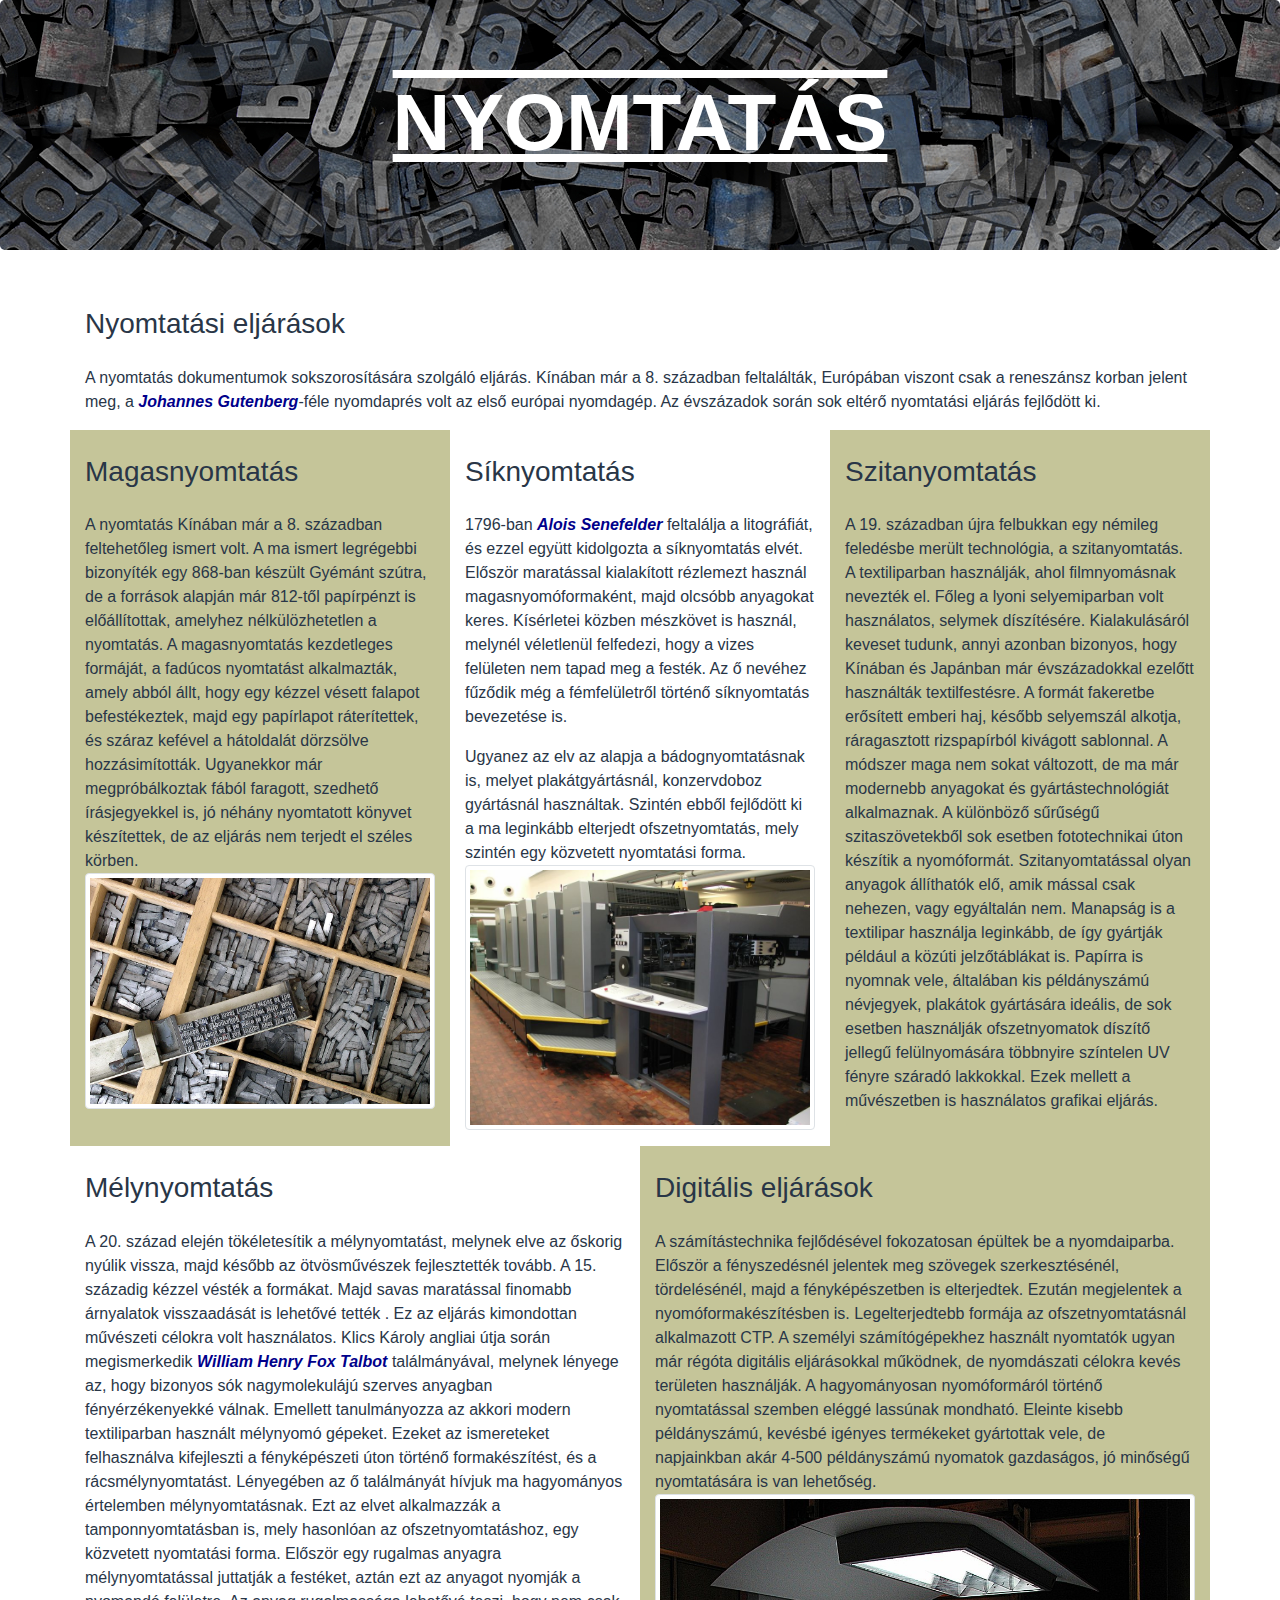
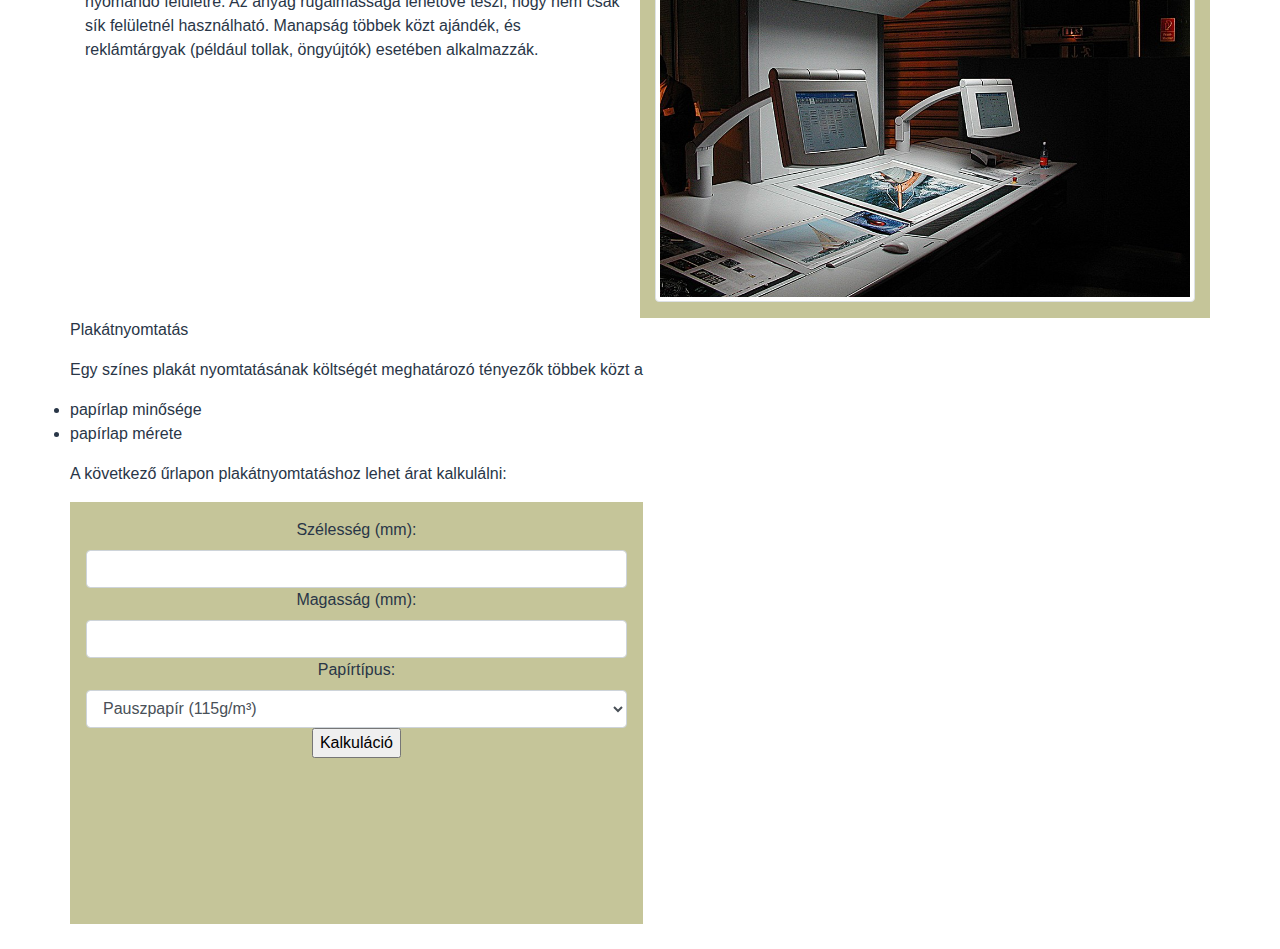
<file: index.html>
<!DOCTYPE html>
<html lang="hu">
<head>
  <meta charset="utf-8"><meta>
  <title>Forrásoldal</title>
  <meta>
  <meta name="viewport" content="width=device-width, initial-scale=1">
  <link rel="stylesheet" href="css/bootstrap.min.css">
  <link rel="stylesheet" href="nyomtatas.css">
  <script src="js/bootstrap.min.js"></script>
  <script src="nyomtatas.js"></script>
</head>
<body>

<div class="jumbotron bg-fej text-center">
  <h1>Nyomtatás</h1>
</div>
  
<div class="container">
  <div class="row">
    <div class="col-md-12">
      <h3>Nyomtatási eljárások</h3>
      <p>A nyomtatás dokumentumok sokszorosítására szolgáló eljárás. Kínában már a 8. században feltalálták, Európában viszont csak a reneszánsz korban jelent meg, a <a href="https://hu.wikipedia.org/wiki/Johannes_Gutenberg">Johannes Gutenberg</a>-féle nyomdaprés volt az első európai nyomdagép. Az évszázadok során sok eltérő nyomtatási eljárás fejlődött ki.</p>
    </div>
  </div>
  <div class="row">
    <div class="col-md-4 bg-torzs">
      <h3>Magasnyomtatás</h3>
      <p>A nyomtatás Kínában már a 8. században feltehetőleg ismert volt. 
        A ma ismert legrégebbi bizonyíték egy 868-ban készült Gyémánt szútra, de a források alapján már 812-től papírpénzt is előállítottak, amelyhez nélkülözhetetlen a nyomtatás. 
        A magasnyomtatás kezdetleges formáját, a fadúcos nyomtatást alkalmazták, amely abból állt, hogy egy kézzel vésett falapot befestékeztek, majd egy papírlapot ráterítettek, és száraz kefével a hátoldalát dörzsölve hozzásimították. 
        Ugyanekkor már megpróbálkoztak fából faragott, szedhető írásjegyekkel is, jó néhány nyomtatott könyvet készítettek, de az eljárás nem terjedt el széles körben. 
        <img class="img-thumbnail" src="kezi_szedes.jpg" alt="" title="Kézi szedés"></p> 
    </div>
    <div class="col-md-4">
      <h3>Síknyomtatás</h3>
      <p>1796-ban <a href=" https://hu.wikipedia.org/wiki/Alois_Senefelder">Alois Senefelder</a> feltalálja a litográfiát, és ezzel együtt kidolgozta a síknyomtatás elvét. Először maratással kialakított rézlemezt használ magasnyomóformaként, majd olcsóbb anyagokat keres. Kísérletei közben mészkövet is használ, melynél véletlenül felfedezi, hogy a vizes felületen nem tapad meg a festék. Az ő nevéhez fűződik még a fémfelületről történő síknyomtatás bevezetése is.</p>
      <p>Ugyanez az elv az alapja a bádognyomtatásnak is, melyet plakátgyártásnál, konzervdoboz gyártásnál használtak. 
        Szintén ebből fejlődött ki a ma leginkább elterjedt ofszetnyomtatás, mely szintén egy közvetett nyomtatási forma.
        <img class="img-thumbnail" src="ofszet_nyomogep.jpg" alt="" title="Ofszet nyomogep" > </p>
    </div>
    <div class="col-md-4 bg-torzs">
      <h3>Szitanyomtatás</h3>        
      <p>A 19. században újra felbukkan egy némileg feledésbe merült technológia, a szitanyomtatás. 
        A textiliparban használják, ahol filmnyomásnak nevezték el. Főleg a lyoni selyemiparban volt használatos, selymek díszítésére. 
        Kialakulásáról keveset tudunk, annyi azonban bizonyos, hogy Kínában és Japánban már évszázadokkal ezelőtt használták textilfestésre. 
        A formát fakeretbe erősített emberi haj, később selyemszál alkotja, ráragasztott rizspapírból kivágott sablonnal.
         A módszer maga nem sokat változott, de ma már modernebb anyagokat és gyártástechnológiát alkalmaznak. 
         A különböző sűrűségű szitaszövetekből sok esetben fototechnikai úton készítik a nyomóformát. 
         Szitanyomtatással olyan anyagok állíthatók elő, amik mással csak nehezen, vagy egyáltalán nem. 
         Manapság is a textilipar használja leginkább, de így gyártják például a közúti jelzőtáblákat is.
          Papírra is nyomnak vele, általában kis példányszámú névjegyek, plakátok gyártására ideális, de sok esetben használják ofszetnyomatok díszítő jellegű felülnyomására többnyire színtelen UV fényre száradó lakkokkal. 
          Ezek mellett a művészetben is használatos grafikai eljárás. </p>      
    </div>
   </div>
   <div class="row">
    <div class="col-md-6">
      <h3>Mélynyomtatás</h3>        
      <p>A 20. század elején tökéletesítik a mélynyomtatást, melynek elve az őskorig nyúlik vissza, majd később az ötvösművészek fejlesztették tovább.
         A 15. századig kézzel vésték a formákat. Majd savas maratással finomabb árnyalatok visszaadását is lehetővé tették
         . Ez az eljárás kimondottan művészeti célokra volt használatos. Klics Károly angliai útja során megismerkedik <a href="https://hu.wikipedia.org/wiki/William_Henry_Fox_Talbot">William Henry Fox Talbot</a> találmányával, melynek lényege az, hogy bizonyos sók nagymolekulájú szerves anyagban fényérzékenyekké válnak. Emellett tanulmányozza az akkori modern textiliparban használt mélynyomó gépeket. Ezeket az ismereteket felhasználva kifejleszti a fényképészeti úton történő formakészítést, és a rácsmélynyomtatást. Lényegében az ő találmányát hívjuk ma hagyományos értelemben mélynyomtatásnak. Ezt az elvet alkalmazzák a tamponnyomtatásban is, mely hasonlóan az ofszetnyomtatáshoz, egy közvetett nyomtatási forma. Először egy rugalmas anyagra mélynyomtatással juttatják a festéket, aztán ezt az anyagot nyomják a nyomandó felületre. Az anyag rugalmassága lehetővé teszi, hogy nem csak sík felületnél használható. Manapság többek közt ajándék, és reklámtárgyak (például tollak, öngyújtók) esetében alkalmazzák. </p>
    </div>
    <div class="col-md-6 bg-torzs">
      <h3>Digitális eljárások</h3>        
      <p>A számítástechnika fejlődésével fokozatosan épültek be a nyomdaiparba. Először a fényszedésnél jelentek meg szövegek szerkesztésénél, tördelésénél, majd a fényképészetben is elterjedtek. 
        Ezután megjelentek a nyomóformakészítésben is. Legelterjedtebb formája az ofszetnyomtatásnál alkalmazott CTP.
         A személyi számítógépekhez használt nyomtatók ugyan már régóta digitális eljárásokkal működnek, de nyomdászati célokra kevés területen használják. 
         A hagyományosan nyomóformáról történő nyomtatással szemben eléggé lassúnak mondható.
          Eleinte kisebb példányszámú, kevésbé igényes termékeket gyártottak vele, de napjainkban akár 4-500 példányszámú nyomatok gazdaságos, jó minőségű nyomtatására is van lehetőség. 
        <img class="img-thumbnail" src="nyomdagep_pultja.jpg" alt="" title="Nyomdagép pultja" ></p>
    </div>
    
<div>
  <p>Plakátnyomtatás</p>

  <p>Egy színes plakát nyomtatásának költségét meghatározó tényezők többek közt a 
    <li>papírlap minősége</li>
    <li>papírlap mérete</li></p>
  
  <p>A következő űrlapon plakátnyomtatáshoz lehet árat kalkulálni:</p>
  
  <form class="bg-torzs p-3 text-center">
    <label for="szelesseg">Szélesség (mm):</label>
    <input type="text" class="form-control" id="szelesseg" min="10" max="1000" />
    <label for="magassag">Magasság (mm):</label>
    <input type="text" class="form-control" id="magassag" min="10" max="1400" />
    <label for="ptip">Papírtípus:</label>
    <select class="form-control" id="papirtipus">
      <option value="38">Pauszpapír (115g/m³)</option>
      <option value="32">Matt, vastag, általános papír (120g/m³)</option>
      <option value="45">Matt, normál, fotópapír (180g/m³)</option>
      <option value="45">Fényes, normál, fotópapír (200g/m³)</option>
      <option value="45">Szatén, normál, fotópapír (190g/m³)</option>
      <option value="65">Művész, kreatív, kartonpapír (300g/m³)</option>
    </select>
    <input type="button" value="Kalkuláció" id="kalkulalGomb"  />
    <div id="valasz">
      <p>A kalkuláció alapja:</p>
      <ul>
        <li>területe: <span id="terulet"></span> dm<sup>2</sup></li>
        <li>papírköltség: <span id="papir"></span> Ft/dm<sup>2</sup></li>
      </ul>
      <h2><span id="koltseg">?</span> Ft</h2>
    </div>
  </form>

</div>

  </div>
</div>

</body>
</html>
</file>
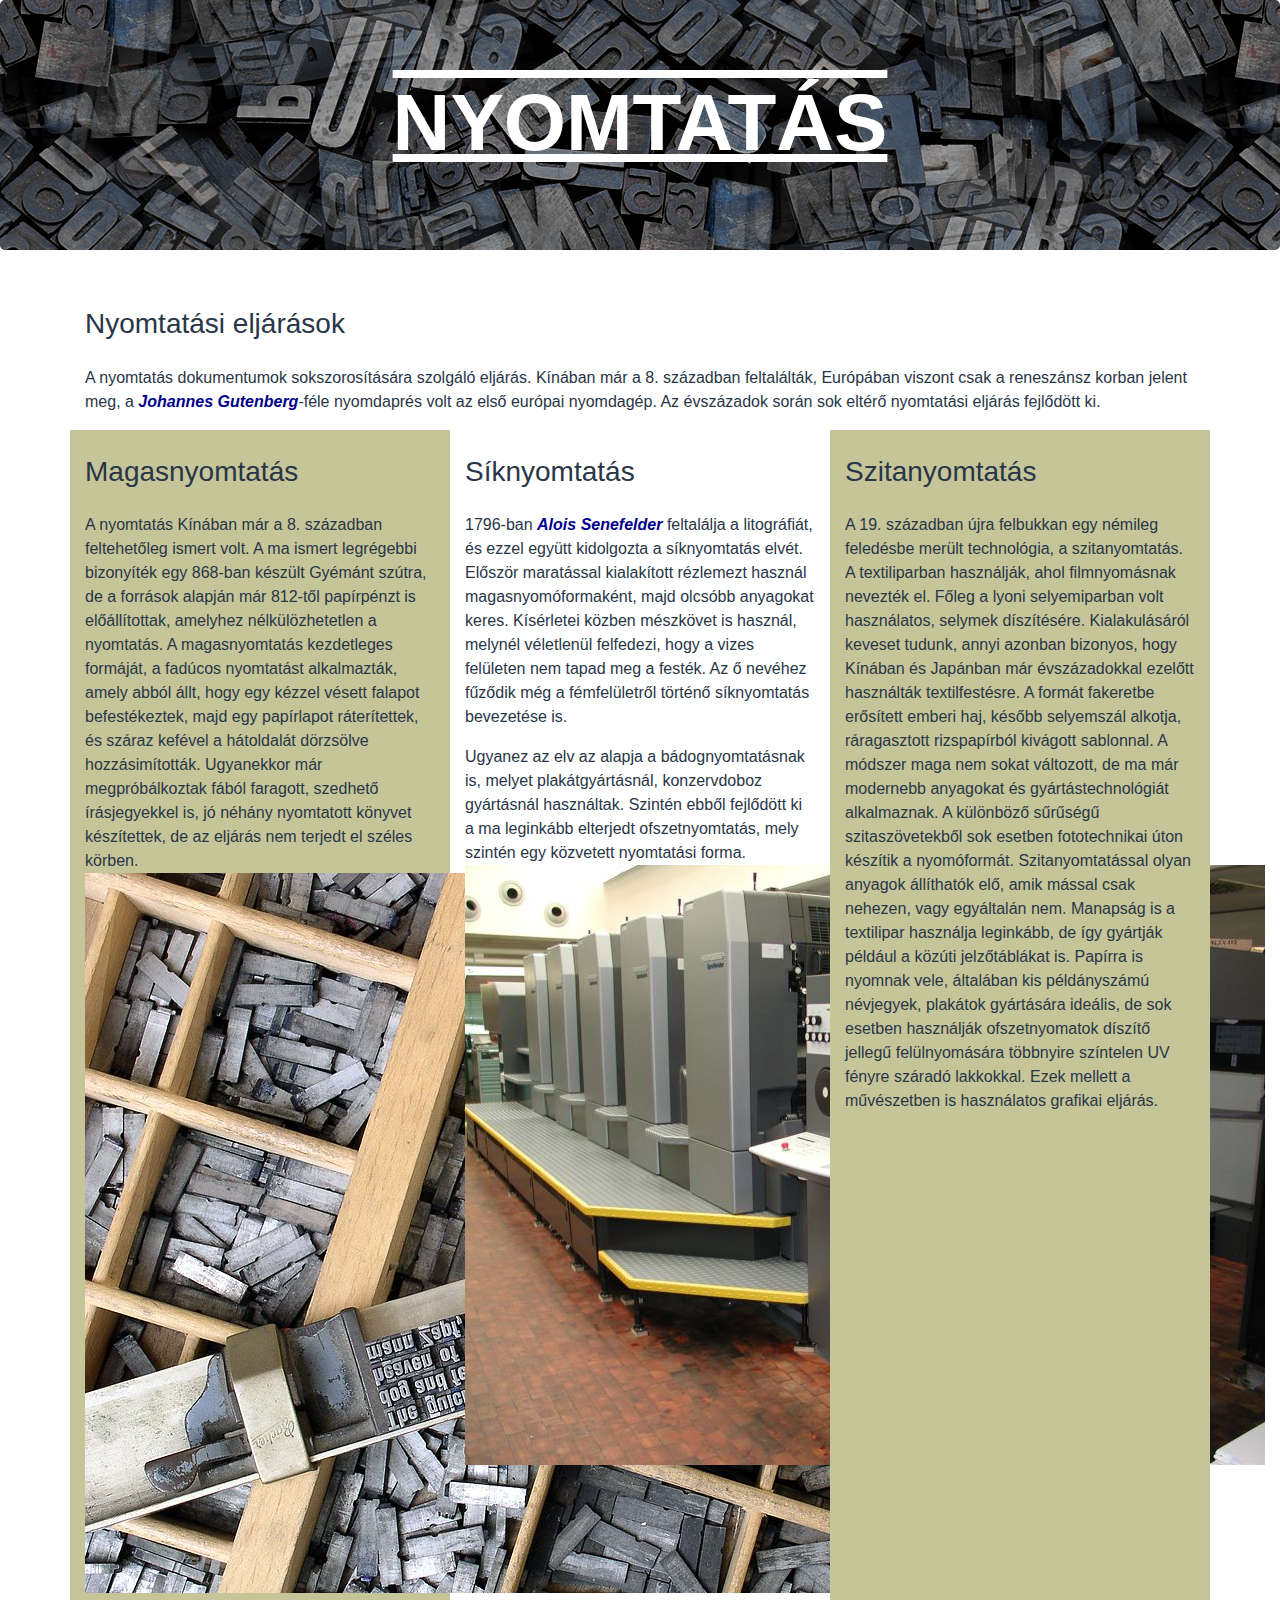
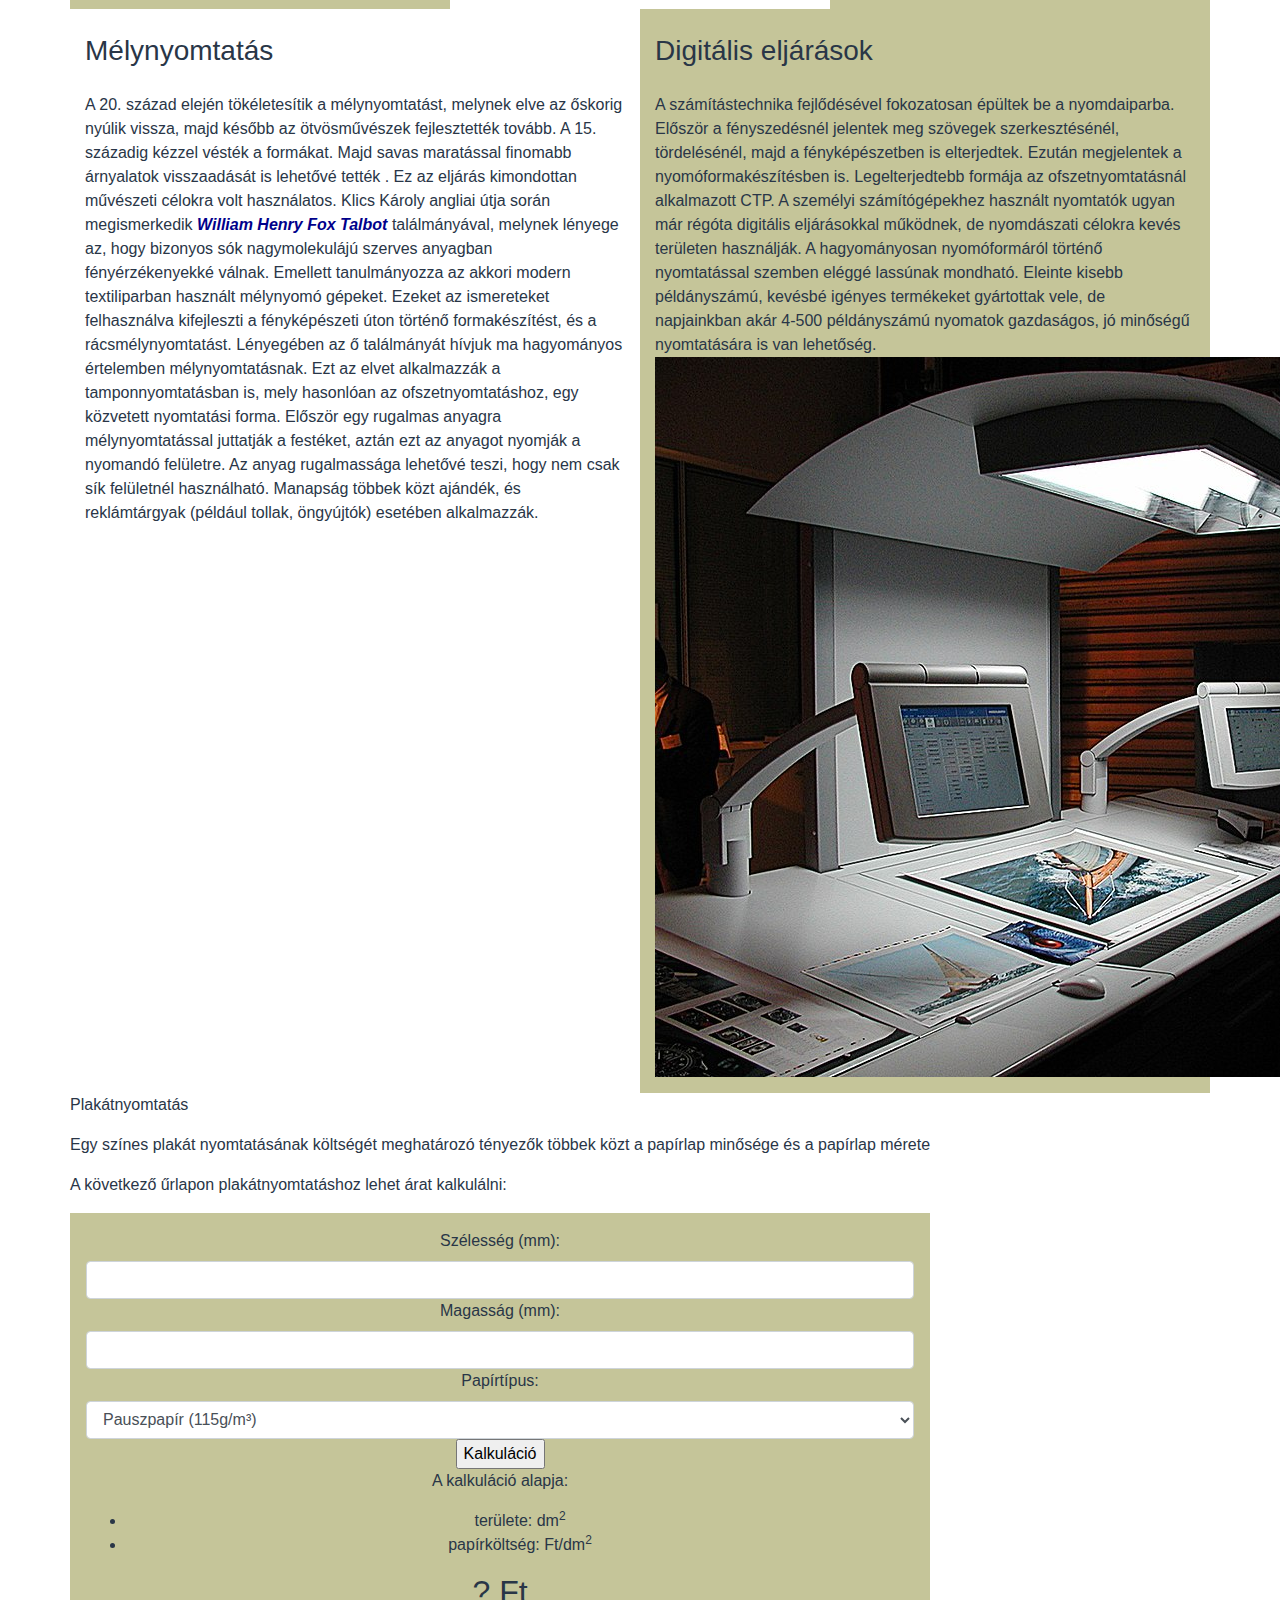
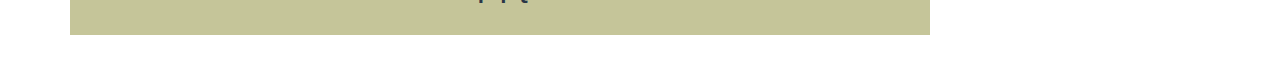
<file: nyomtatas.html>
<!DOCTYPE html>
<html lang="hu">
<head>
  <meta charset="utf-8"><meta>
  <title>Forrásoldal</title>
  <meta>
  <meta name="viewport" content="width=device-width, initial-scale=1">
  <link rel="stylesheet" href="css/bootstrap.min.css">
  <link rel="stylesheet" href="nyomtatas.css">
  <script src="js/bootstrap.min.js"></script>
  <script src="nyomtatas.js"></script>
</head>
<body>

<div class="jumbotron bg-fej text-center">
  <h1>Nyomtatás</h1>
</div>
  
<div class="container">
  <div class="row">
    <div class="col-md-12">
      <h3>Nyomtatási eljárások</h3>
      <p>A nyomtatás dokumentumok sokszorosítására szolgáló eljárás. Kínában már a 8. században feltalálták, Európában viszont csak a reneszánsz korban jelent meg, a <a href="https://hu.wikipedia.org/wiki/Johannes_Gutenberg">Johannes Gutenberg</a>-féle nyomdaprés volt az első európai nyomdagép. Az évszázadok során sok eltérő nyomtatási eljárás fejlődött ki.</p>
    </div>
  </div>
  <div class="row">
    <div class="col-md-4 bg-torzs">
      <h3>Magasnyomtatás</h3>
      <p>A nyomtatás Kínában már a 8. században feltehetőleg ismert volt. 
        A ma ismert legrégebbi bizonyíték egy 868-ban készült Gyémánt szútra, de a források alapján már 812-től papírpénzt is előállítottak, amelyhez nélkülözhetetlen a nyomtatás. 
        A magasnyomtatás kezdetleges formáját, a fadúcos nyomtatást alkalmazták, amely abból állt, hogy egy kézzel vésett falapot befestékeztek, majd egy papírlapot ráterítettek, és száraz kefével a hátoldalát dörzsölve hozzásimították. 
        Ugyanekkor már megpróbálkoztak fából faragott, szedhető írásjegyekkel is, jó néhány nyomtatott könyvet készítettek, de az eljárás nem terjedt el széles körben. 
        <img src="kezi_szedes.jpg" alt="" title="Kézi szedés"></p> 
    </div>
    <div class="col-md-4">
      <h3>Síknyomtatás</h3>
      <p>1796-ban <a href=" https://hu.wikipedia.org/wiki/Alois_Senefelder">Alois Senefelder</a> feltalálja a litográfiát, és ezzel együtt kidolgozta a síknyomtatás elvét. Először maratással kialakított rézlemezt használ magasnyomóformaként, majd olcsóbb anyagokat keres. Kísérletei közben mészkövet is használ, melynél véletlenül felfedezi, hogy a vizes felületen nem tapad meg a festék. Az ő nevéhez fűződik még a fémfelületről történő síknyomtatás bevezetése is.</p>
      <p>Ugyanez az elv az alapja a bádognyomtatásnak is, melyet plakátgyártásnál, konzervdoboz gyártásnál használtak. 
        Szintén ebből fejlődött ki a ma leginkább elterjedt ofszetnyomtatás, mely szintén egy közvetett nyomtatási forma.
        <img src="ofszet_nyomogep.jpg" alt="" title="Ofszet nyomogep"> </p>
    </div>
    <div class="col-md-4 bg-torzs">
      <h3>Szitanyomtatás</h3>        
      <p>A 19. században újra felbukkan egy némileg feledésbe merült technológia, a szitanyomtatás. 
        A textiliparban használják, ahol filmnyomásnak nevezték el. Főleg a lyoni selyemiparban volt használatos, selymek díszítésére. 
        Kialakulásáról keveset tudunk, annyi azonban bizonyos, hogy Kínában és Japánban már évszázadokkal ezelőtt használták textilfestésre. 
        A formát fakeretbe erősített emberi haj, később selyemszál alkotja, ráragasztott rizspapírból kivágott sablonnal.
         A módszer maga nem sokat változott, de ma már modernebb anyagokat és gyártástechnológiát alkalmaznak. 
         A különböző sűrűségű szitaszövetekből sok esetben fototechnikai úton készítik a nyomóformát. 
         Szitanyomtatással olyan anyagok állíthatók elő, amik mással csak nehezen, vagy egyáltalán nem. 
         Manapság is a textilipar használja leginkább, de így gyártják például a közúti jelzőtáblákat is.
          Papírra is nyomnak vele, általában kis példányszámú névjegyek, plakátok gyártására ideális, de sok esetben használják ofszetnyomatok díszítő jellegű felülnyomására többnyire színtelen UV fényre száradó lakkokkal. 
          Ezek mellett a művészetben is használatos grafikai eljárás. </p>      
    </div>
   </div>
   <div class="row">
    <div class="col-md-6">
      <h3>Mélynyomtatás</h3>        
      <p>A 20. század elején tökéletesítik a mélynyomtatást, melynek elve az őskorig nyúlik vissza, majd később az ötvösművészek fejlesztették tovább.
         A 15. századig kézzel vésték a formákat. Majd savas maratással finomabb árnyalatok visszaadását is lehetővé tették
         . Ez az eljárás kimondottan művészeti célokra volt használatos. Klics Károly angliai útja során megismerkedik <a href="https://hu.wikipedia.org/wiki/William_Henry_Fox_Talbot">William Henry Fox Talbot</a> találmányával, melynek lényege az, hogy bizonyos sók nagymolekulájú szerves anyagban fényérzékenyekké válnak. Emellett tanulmányozza az akkori modern textiliparban használt mélynyomó gépeket. Ezeket az ismereteket felhasználva kifejleszti a fényképészeti úton történő formakészítést, és a rácsmélynyomtatást. Lényegében az ő találmányát hívjuk ma hagyományos értelemben mélynyomtatásnak. Ezt az elvet alkalmazzák a tamponnyomtatásban is, mely hasonlóan az ofszetnyomtatáshoz, egy közvetett nyomtatási forma. Először egy rugalmas anyagra mélynyomtatással juttatják a festéket, aztán ezt az anyagot nyomják a nyomandó felületre. Az anyag rugalmassága lehetővé teszi, hogy nem csak sík felületnél használható. Manapság többek közt ajándék, és reklámtárgyak (például tollak, öngyújtók) esetében alkalmazzák. </p>
    </div>
    <div class="col-md-6 bg-torzs">
      <h3>Digitális eljárások</h3>        
      <p>A számítástechnika fejlődésével fokozatosan épültek be a nyomdaiparba. Először a fényszedésnél jelentek meg szövegek szerkesztésénél, tördelésénél, majd a fényképészetben is elterjedtek. 
        Ezután megjelentek a nyomóformakészítésben is. Legelterjedtebb formája az ofszetnyomtatásnál alkalmazott CTP.
         A személyi számítógépekhez használt nyomtatók ugyan már régóta digitális eljárásokkal működnek, de nyomdászati célokra kevés területen használják. 
         A hagyományosan nyomóformáról történő nyomtatással szemben eléggé lassúnak mondható.
          Eleinte kisebb példányszámú, kevésbé igényes termékeket gyártottak vele, de napjainkban akár 4-500 példányszámú nyomatok gazdaságos, jó minőségű nyomtatására is van lehetőség. 
        <img src="nyomdagep_pultja.jpg" alt="" title="Nyomdagép pultja" ></p>
    </div>
    
<div>
  <p>Plakátnyomtatás</p>

  <p>Egy színes plakát nyomtatásának költségét meghatározó tényezők többek közt a papírlap minősége és a papírlap mérete</p>
  
  <p>A következő űrlapon plakátnyomtatáshoz lehet árat kalkulálni:</p>
  
  <form class="bg-torzs p-3 text-center">
    <label for="szelesseg">Szélesség (mm):</label>
    <input type="text" class="form-control" id="szelesseg" min="10" max="1000" />
    <label for="magassag">Magasság (mm):</label>
    <input type="text" class="form-control" id="magassag" min="10" max="1400" />
    <label for="ptip">Papírtípus:</label>
    <select class="form-control" id="papirtipus">
      <option value="38">Pauszpapír (115g/m³)</option>
      <option value="32">Matt, vastag, általános papír (120g/m³)</option>
      <option value="45">Matt, normál, fotópapír (180g/m³)</option>
      <option value="45">Fényes, normál, fotópapír (200g/m³)</option>
      <option value="45">Szatén, normál, fotópapír (190g/m³)</option>
      <option value="65">Művész, kreatív, kartonpapír (300g/m³)</option>
    </select>
    <input type="button" value="Kalkuláció" id="kalkulalGomb" />
    <div>
      <p>A kalkuláció alapja:</p>
      <ul>
        <li>területe: <span id="terulet"></span> dm<sup>2</sup></li>
        <li>papírköltség: <span id="papir"></span> Ft/dm<sup>2</sup></li>
      </ul>
      <h2><span id="koltseg">?</span> Ft</h2>
    </div>
  </form>

</div>

  </div>
</div>

</body>
</html>
</file>
<file: nyomtatas.css>
body{
  color: #293647;
}

.bg-fej {
  background-position: center;
  height: 250px;
  padding-top: 75px;
  background-image:url(drukletters.jpg);
}

.bg-fej h1{
  color: white;
  font-size: 500%;
  text-transform: uppercase;
  text-decoration: underline overline;
  font-weight: bold;
}

.container{
  margin-bottom: 25px;
}

.bg-torzs {
  background-color: #C5C599;
}

h3{
  margin: 25px 0px;
}

a {
  font-style: italic;
  font-weight: bold;
  color: darkblue;
}

#kalkGomb {
  margin: 20px auto;
}

#valasz{
  visibility:hidden;
}
</file>
